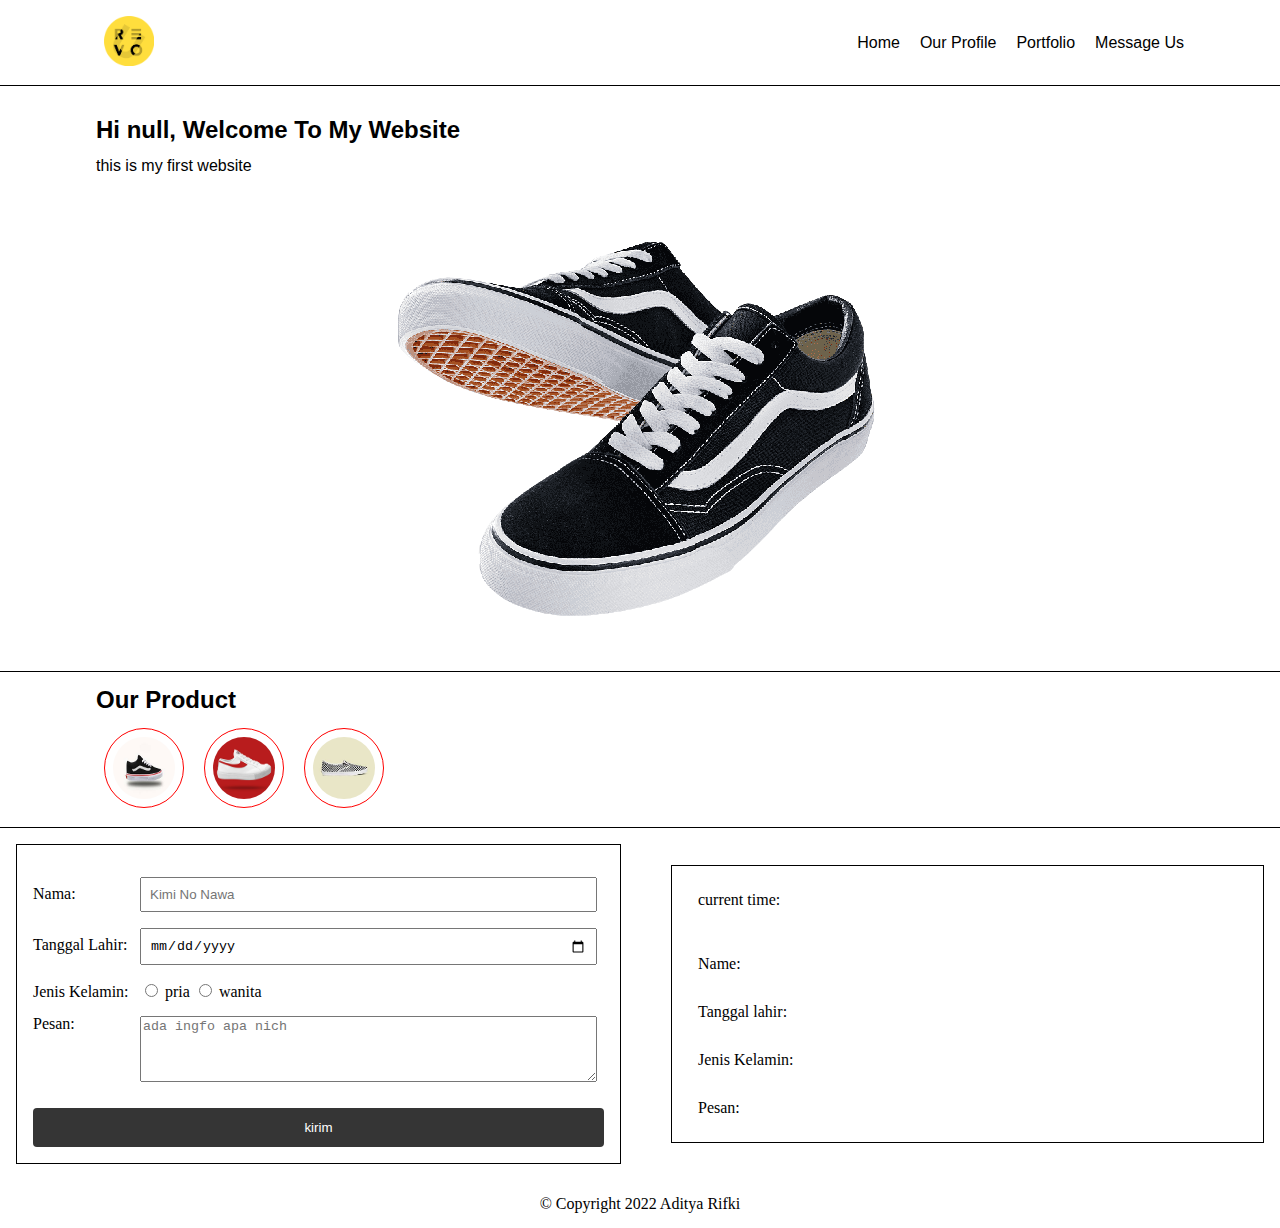
<file: index.html>
<!DOCTYPE html>
<html lang="en">
  <head>
    <meta charset="UTF-8" />
    <meta http-equiv="X-UA-Compatible" content="IE=edge" />
    <meta name="viewport" content="width=device-width, initial-scale=1.0" />
    <title>RevoU course</title>
    <link
      rel="stylesheet"
      href="https://cdnjs.cloudflare.com/ajax/libs/font-awesome/4.7.0/css/font-awesome.min.css"
    />
    <link rel="stylesheet" href="/css/reset.css" />
    <link rel="stylesheet" href="/css/index.css" />
  </head>
  <body>
    <header>
      <div class="container">
        <nav class="navbar">
          <ul class="menu">
            <li class="logo">
              <img
                src="/assets/Revou-alasan.original.png"
                alt=""
                width="50px"
              />
            </li>
            <li class="nav-item"><a href="index.html">Home</a></li>
            <li class="nav-item"><a href="profile.html">Our Profile</a></li>
            <li class="nav-item"><a href="index.html">Portfolio</a></li>
            <li class="nav-item"><a href="#message">Message Us</a></li>
            <li>
              <a href="javascript:void(0);" class="icon" onclick="myFunction()">
                <i class="fa fa-bars"></i>
              </a>
            </li>
          </ul>
        </nav>
      </div>
    </header>
    <main>
      <section id="hero">
        <div class="container">
          <h1 class="hero-header">Hi, Welcome To My Website</h1>
          <p class="hero-paragraph">this is my first website</p>
          <div class="hero-image">
            <img src="/assets/shoes.png" alt="" />
          </div>
        </div>
      </section>
      <section id="shoes">
        <div class="container shoes-image">
          <h1 class="shoes-header">Our Product</h1>
          <img
            class="shoes-item"
            src="/assets/shoes2.jpeg"
            alt=""
            width="100%"
          />
          <img
            class="shoes-item"
            src="/assets/shoes3.jpg"
            alt=""
            width="100%"
          />
          <img
            class="shoes-item"
            src="/assets/shoes4.jpeg"
            alt=""
            width="100%"
          />
        </div>
      </section>
      <section id="message">
        <form>
          <ul class="flex-outer">
            <li>
              <label for="name">Nama:</label>
              <input type="text" id="name" placeholder="Kimi No Nawa" />
            </li>
            <li>
              <label for="tanggal_lahir">Tanggal Lahir:</label>
              <input type="date" id="birth" max="2015-12-31" />
            </li>
            <li>
              <label for="phone">Jenis Kelamin:</label>
              <div class="gender">
                <input type="radio" name="gender" id="man" value="pria" />
                <label for="man">pria</label>
              </div>
              <div class="gender">
                <input type="radio" name="gender" id="woman" value="wanita" />
                <label for="woman">wanita</label>
              </div>
            </li>
            <li>
              <label for="pesan">Pesan:</label>
              <textarea
                id="pesan"
                placeholder="ada ingfo apa nich"
                rows="4"
                cols="50"
              ></textarea>
            </li>
            <li>
              <button onclick="functionInput()" type="button">kirim</button>
            </li>
          </ul>
        </form>
        <div class="info">
          <p id="time">current time:</p>
          <br />
          <p id="names">Name:</p>
          <p id="births">Tanggal lahir:</p>
          <p id="genders">Jenis Kelamin:</p>
          <p id="messages">Pesan:</p>
        </div>
      </section>
    </main>
    <footer>&copy; Copyright 2022 Aditya Rifki</footer>
    <script src="/js/index.js"></script>
  </body>
</html>
</file>
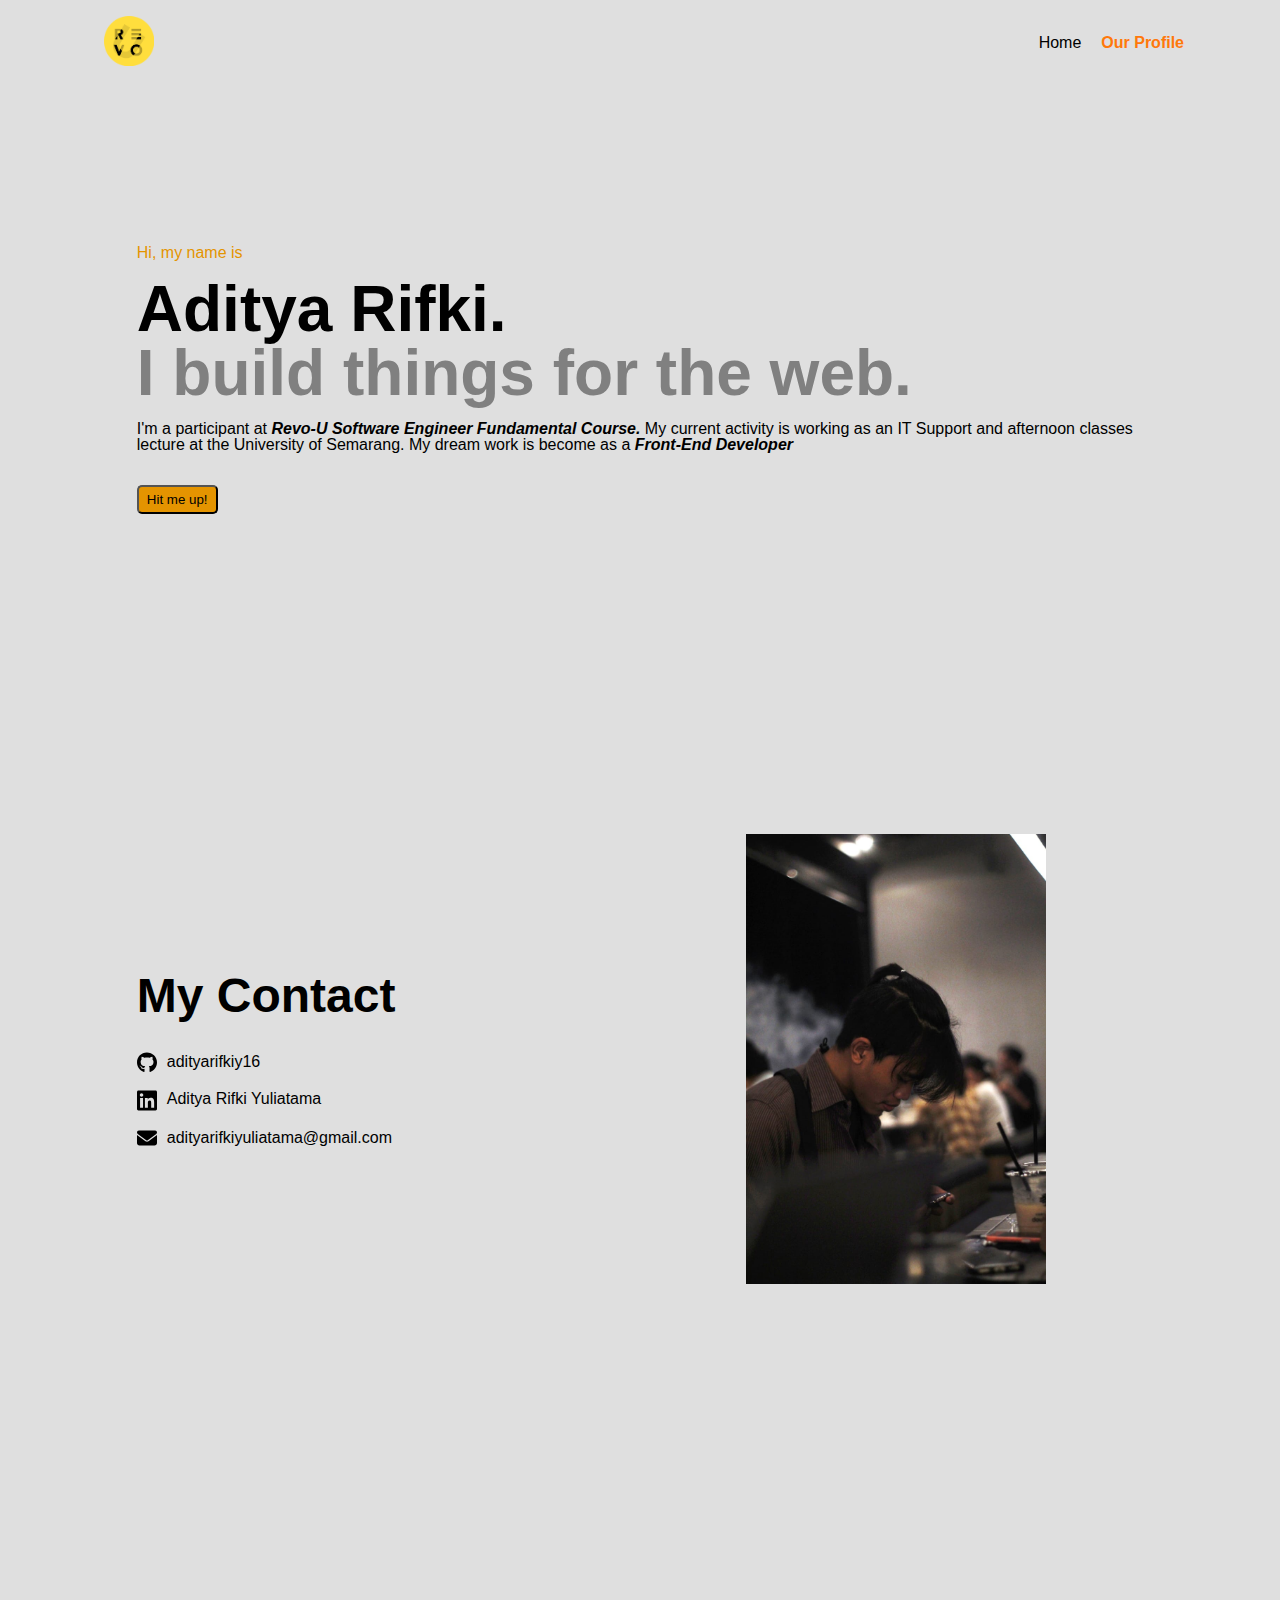
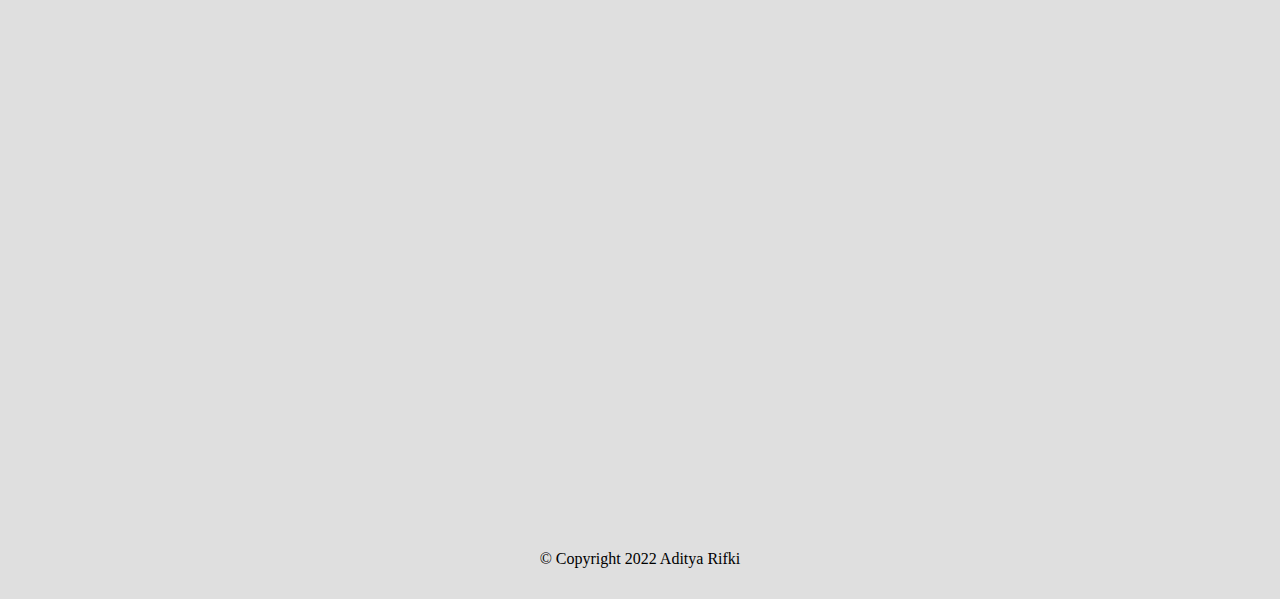
<file: profile.html>
<!DOCTYPE html>
<html lang="en">
  <head>
    <meta charset="UTF-8" />
    <meta http-equiv="X-UA-Compatible" content="IE=edge" />
    <meta name="viewport" content="width=device-width, initial-scale=1.0" />
    <title>Our Profile</title>
    <link
      rel="icon"
      type="image/x-icon"
      href="/assets/Revou-alasan.original.png"
    />
    <link
      rel="stylesheet"
      href="https://cdnjs.cloudflare.com/ajax/libs/font-awesome/4.7.0/css/font-awesome.min.css"
    />
    <link rel="stylesheet" href="/css/reset.css" />
    <link rel="stylesheet" href="/css/profile.css" />
  </head>
  <body>
    <header>
      <div class="container">
        <nav class="navbar">
          <ul class="menu">
            <li class="logo">
              <img
                src="/assets/Revou-alasan.original.png"
                alt=""
                width="50px"
              />
            </li>
            <li class="nav-item"><a href="index.html">Home</a></li>
            <li class="nav-item active">
              <a href="profile.html">Our Profile</a>
            </li>
            <li>
              <a href="javascript:void(0);" class="icon" onclick="myFunction()">
                <i class="fa fa-bars"></i>
              </a>
            </li>
          </ul>
        </nav>
      </div>
    </header>
    <main>
      <section id="header" class="card">
        <div class="container">
          <p class="yellow-font">Hi, my name is</p>
          <div class="title-header">
            <h1>Aditya Rifki.</h1>
            <h1 class="light-font">I build things for the web.</h1>
          </div>
          <p>
            I'm a participant at
            <em>Revo-U Software Engineer Fundamental Course.</em> My current
            activity is working as an IT Support and afternoon classes lecture
            at the University of Semarang. My dream work is become as a
            <em>front-end Developer</em>
          </p>
          <button
            type="button"
            class="hit-button"
            onclick="location.href='https://api.whatsapp.com/send/?phone=6281390153602&text&type=phone_number&app_absent=0'"
          >
            <strong>Hit me up!</strong>
          </button>
        </div>
      </section>
      <section id="contact" class="card">
        <div class="container flex-container">
          <div class="contact-text">
            <h1 class="title">My Contact</h1>
            <ul class="mylist">
              <li>
                <object
                  data="assets/icons/github.svg"
                  type="image/svg+xml"
                  class="list-icon"
                ></object
                ><span class="list-text">adityarifkiy16</span>
              </li>
              <li>
                <object
                  data="assets/icons/linkedin.svg"
                  type="image/svg+xml"
                  class="list-icon"
                ></object
                ><span class="list-text">Aditya Rifki Yuliatama</span>
              </li>
              <li>
                <object
                  data="assets/icons/email.svg"
                  type="image/svg+xml"
                  class="list-icon"
                ></object
                ><span class="list-text">adityarifkiyuliatama@gmail.com</span>
              </li>
            </ul>
          </div>
          <div class="contact-image">
            <img src="assets/Aditya2.jpeg" alt="" width="300px" />
          </div>
        </div>
      </section>
      <section id="clock" class="card"></section>
    </main>
    <footer><footer>&copy; Copyright 2022 Aditya Rifki</footer></footer>
    <script src="/js/profile.js"></script>
  </body>
</html>
</file>
<file: css/index.css>
/* MYCSS */

*{
    box-sizing: border-box;
}

.container {
    width: 85%;
    margin: auto;
}

a{
    text-decoration: none;
    color: black;
    font-family: Arial, Helvetica, sans-serif;
}

/* MOBILE NAVBAR */

.menu {
    display: flex;
    flex-wrap: wrap;
    justify-content: space-between;
    align-items: center;
}

.logo{
    padding: 1rem 0.5rem;
    order: 0;
    flex: 1;
}

.icon{
    display: block;
    color: black;
    order: 1;
}

.nav-item {
    order: 2;
    width: 100%;
    text-align: left;
    padding: 1rem 0;
    display: none;
  }

.active .nav-item {
    display: block;
  }


  /* HERO */
/* ------------------------------------------------- */
#hero {
    padding-top: 2rem;
    border-top: 1px solid;
}

.hero-header {
    font-size: 1.5rem;
    font-weight: 600;
    font-family: Arial, Helvetica, sans-serif;
}

.hero-paragraph {
    font-size: 1rem;
    padding-top: 1rem;
    padding-bottom: 1rem;
    font-family: Arial, Helvetica, sans-serif;
}

.hero-image {
   display: flex;
   flex-wrap: wrap;
   padding: 2rem;
   justify-content: center;
}

.hero-image img{
    max-width: 100%;
}

/* --------------------------------------------------------- */
#shoes {
    border-top: 1px solid;
}

.shoes-item {
    border: 1px solid red;
    border-radius: 50%;
    margin: 1rem 0.5rem ;
    padding: 0.5rem;
    width: 5rem;
    height: 5rem;
}

.shoes-header {
    font-family: Arial, Helvetica, sans-serif;
    font-size: 1.5rem;
    font-weight: 600;
    padding-top: 1rem;
}

/* ------------------------------------------------------ */
#message {
    border-top: 1px solid;
    padding: 1rem;
    display: flex;
    flex-wrap: wrap;
    gap: 50px;
    justify-content: space-between;
    align-items: center;
    flex-direction: column;
}

form {
    padding: 1rem;
    border: 1px solid black;
    min-width: 100%;
    flex: 1;
}

.flex-outer{
    display: table;
    width: 100%;
}

.flex-outer li {
    margin-top: 1rem;
    vertical-align: top;
}

.gender{
    display: block;
}

.gender label{
    width: auto;
}

label {
    display: inline-block;
    width: 103px;
}


input[type="text"], input[type="date"] {
    padding: 0.5rem;
    margin-top: 1rem;
    width: 80%;
}

input[type="radio"]{
    display: inline-block;
}

textarea{
    margin-top: 1rem;
    width: 80%;
    vertical-align: top;
}

button[type="button"] {
    background-color: #353535;
    color: #fff;
    padding: 12px 20px;
    border: none;
    border-radius: 4px;
    margin-top: 10px;
    cursor: pointer;
    width: 100%;
  }
  
  button[type="button"]:hover {
    background-color: #2b9771;
  }

.info {
    flex: 1;
    padding: 10px;
    min-width: 100%;
    border: 1px solid black;
}

.info p {
   padding: 1rem;
}

footer {
    padding: 1rem 0;
    text-align: center;
}

/* DESKTOP NAVBAR */
@media all and (min-width: 992px) {
    
    .icon{
        display: none;
    }
   
    .menu {
        gap: 20px;
    }

    .nav-item {
        width: auto;
        display: block;
    }


    #message{
        flex-direction: row;
    }

    .info{
        min-width: 0;
    }

    form{
        min-width: 0;
    }

    input[type="text"], input[type="date"] {
        margin-top: 0;
    }

    textarea{
        margin-top: 0;
    }

    .gender{
        display:inline-block;
    }
}
</file>
<file: css/profile.css>
/* MYCSS */

*{
    box-sizing: border-box;}

.container {
    width: 85%;
    margin: auto;
}

a{
    text-decoration: none;
    color: black;
    font-family: Arial, Helvetica, sans-serif;
}

body{
    background: rgba(185, 185, 185, 0.45);
}

em{
    text-transform: capitalize;
    font-style: italic;
    font-weight: 700;
}


/* MOBILE NAVBAR */

.menu {
    display: flex;
    flex-wrap: wrap;
    justify-content: space-between;
    align-items: center;
}

.logo{
    padding: 1rem 0.5rem;
    order: 0;
    flex: 1;
}

.icon{
    display: block;
    color: black;
    order: 1;
}

.nav-item {
    order: 2;
    width: 100%;
    text-align: left;
    padding: 1rem 0;
    display: none;
  }

.responsive .nav-item {
    display: block;
  }

.active a{
    color: rgb(255, 120, 10);
    font-weight: 700;
} 

/* Mobile-Viewport  */
#header{
    margin: 2rem;
    padding: 1rem;
    font-family: Arial, Helvetica, sans-serif;
}

.card {
    box-shadow: -5px -5px 9px rgba(255,255,255,0.45), 5px 5px 9px rgba(94,104,121,0.3);
}

.title-header {
    font-size: 2rem;
    font-weight: 600;
}

.title{
    font-size: 2rem;
    font-weight: 600;
}

.light-font {
    color: grey;
}

.yellow-font{
    color: rgb(228, 148, 0);
}

p {
    display: block; 
    margin-top: 1em; 
    margin-bottom: 1em; 
    margin-left: 0; 
    margin-right: 0;
}

.hit-button {
    cursor: pointer;
    border-radius: 5px;
    padding: 0.3rem 0.5rem;
    margin: 1rem auto;
    background-color:rgb(228, 148, 0) ;
}



/* ------------------------------------------------- */
#contact{
    margin: 2rem;
    padding: 1rem;
    font-family: Arial, Helvetica, sans-serif;
}

.flex-container{
    display: flex;
    flex-direction: column;
    gap: 50px;
}

.contact-text{
    flex: 1;
}
.contact-text p {
    margin-top: 1rem;
}

.contact-image{
    padding: 1rem;
    margin: auto;
    text-align: center;
    border-radius: 10px;
    display: none;
    flex: 1;
}

.mylist {
    margin-top: 2rem;
}

.mylist li {
    margin-top: 1rem ;
    display: flex;
    flex-direction: row;
    gap: 10px;
}

object.list-icon {
    width: 7%;
  }

.list-text {
    position: relative;
    top: 2px;
  }

#clock{
    margin: 2rem;
    text-align: center;
    padding: 1rem;
    font-size: 3rem;
    font-family: 'Gill Sans', 'Gill Sans MT', Calibri, 'Trebuchet MS', sans-serif;
}

footer {
    padding: 1rem 0;
    text-align: center;
}
/* ---------------------------------------------------- */

  /* DESKTOP*/
@media all and (min-width: 992px) {
    
    .icon{
        display: none;
    }
   
    .menu {
        gap: 20px;
    }

    .nav-item {
        width: auto;
        display: block;
    }

    .title-header {
        font-size: 4rem;
        font-weight: 600;
    }

    .title {
        font-size: 3rem;
    }

    .contact-image {
        display: block;
    }

    .flex-container{
        flex-direction: row;
        justify-content: center;
        align-items: center;
    }

    object.list-icon {
        width: 20px;
      }

    #header {
        margin-top: 10%;
    }

    #contact {
        margin-top: 20%;
    }

    #clock {
        margin-top: 30%;
        margin-bottom: 30%;
    }
}
</file>
